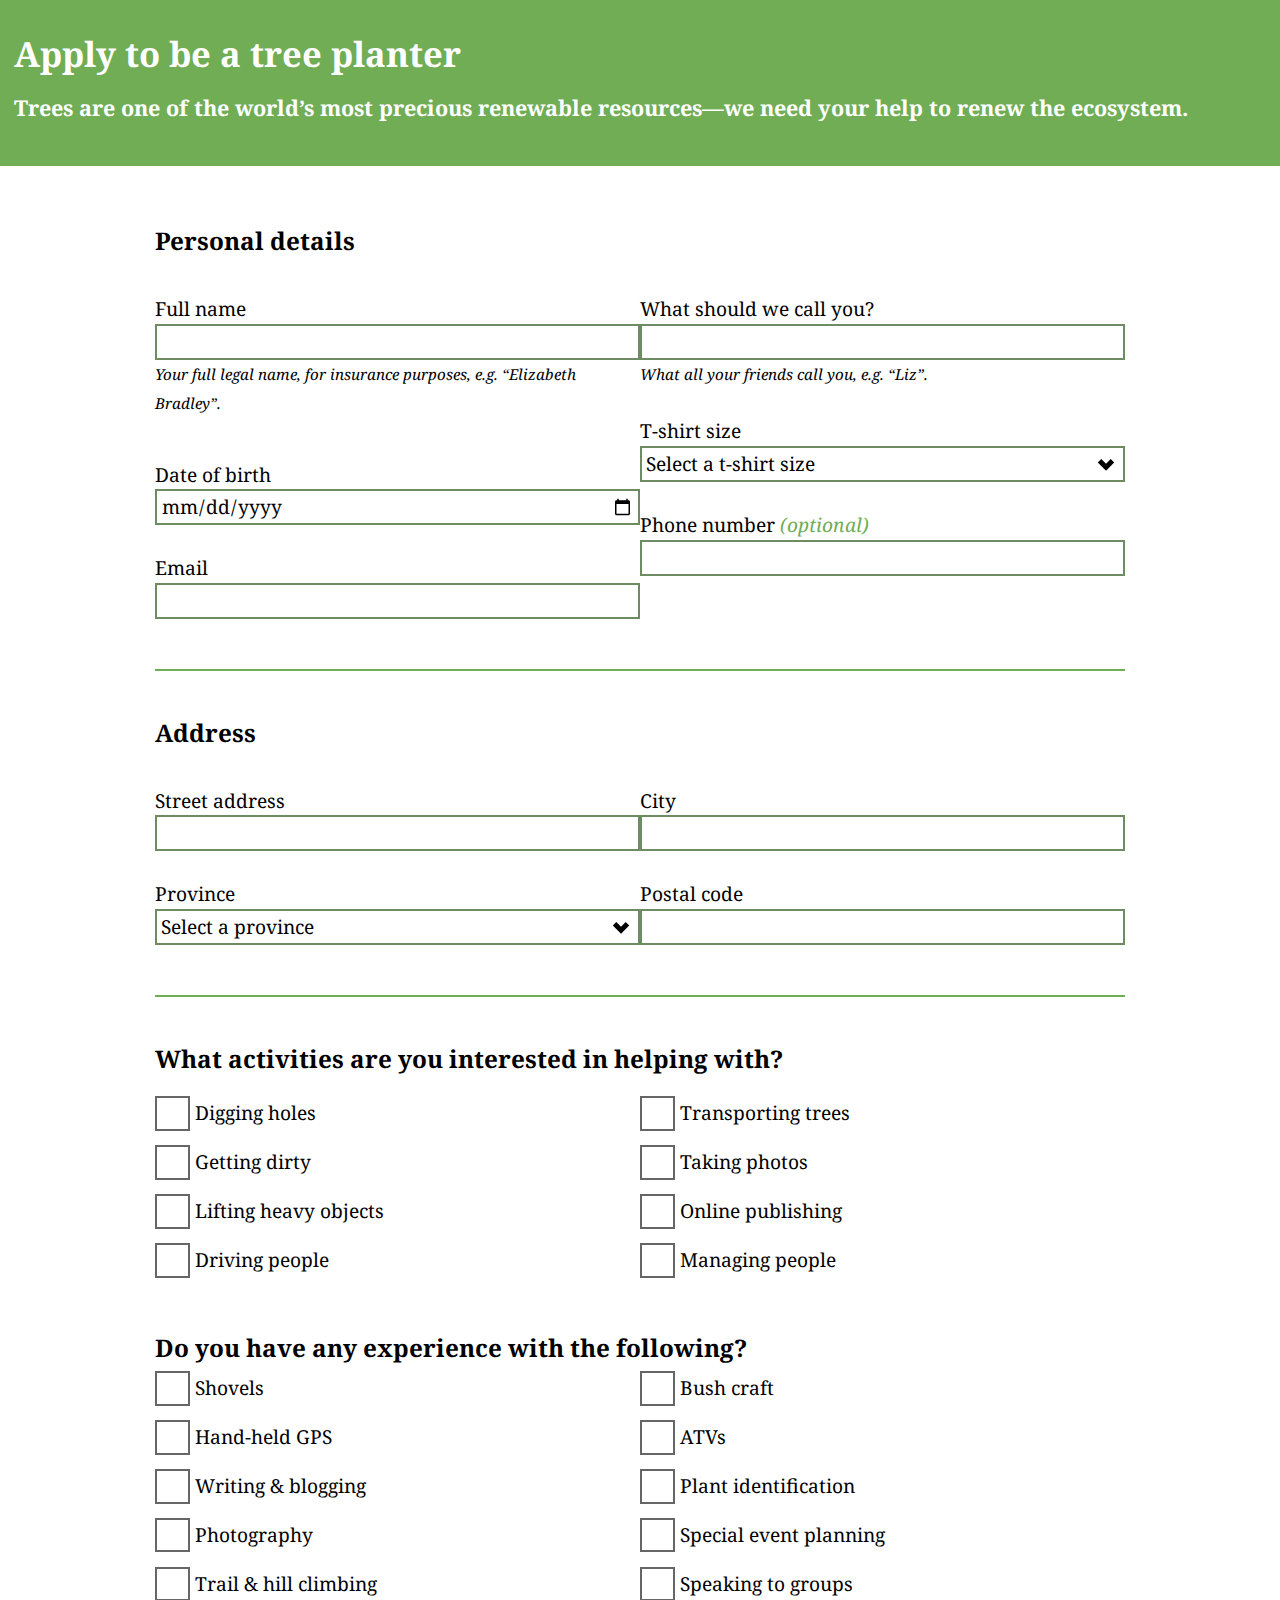
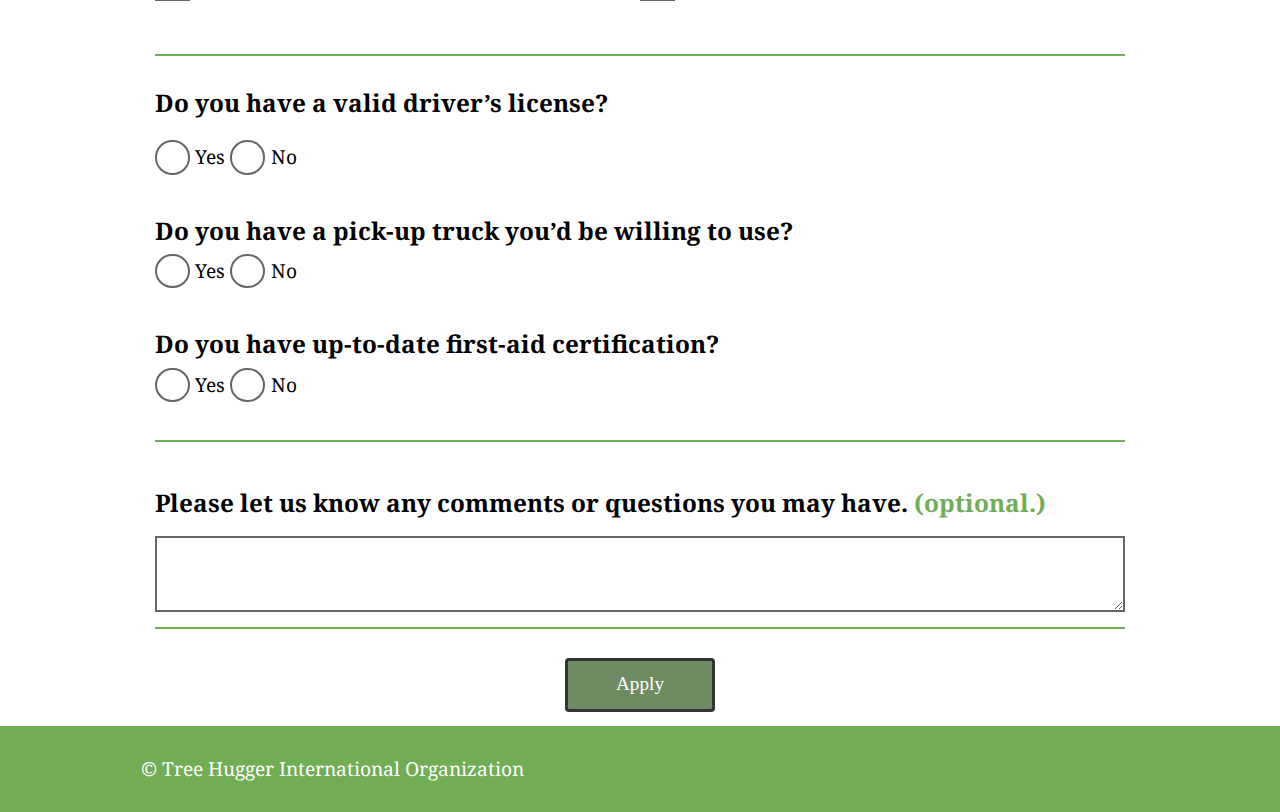
<file: index.html>
<!DOCTYPE html>
<html lang="en-ca">
<head>
  <meta charset="utf-8">
  <title>volunteer-form</title>
  <link href="css/modules.css" rel="stylesheet">
  <link href="css/grid.css" rel="stylesheet">
  <link href="css/type.css" rel="stylesheet">
  <link href="css/main.css" rel="stylesheet">
  <link href="https://fonts.googleapis.com/css?family=Noto+Serif:400,400i,700" rel="stylesheet">
  <meta name="viewport" content="width=device-width,initial-scale=1">

</head>
<body>
  <section>
    <header class="pad-t-1-2 pad-b-1-2 push-2">
      <h1 class="bold exa gutter-1-2 pad-t-1-2 push-1-2">Apply to be a tree planter</h1>
      <p class="bold gutter-1-2 mega push-1-2 pad-b-1-2">Trees are one of the world’s most precious renewable resources—we need your help to renew the ecosystem.</p>
    </header>
  </section>
  <section class="wrapper">
    <form class="gutter-1-2 wrapper" action="https://formspree.io/bradlet@algonquincollege.com" method="POST">
      <input type="hidden" value="Volunteer Sign-up">
      <fieldset>
        <legend class="bold giga pad-b-1-2">Personal details</legend>
        <div class="grid">
          <div class="unit xs-1 s-1 m-1-2 l-1-2 pad-t-1-2">
            <div>
              <label for="full-name">Full name</label>
              <input id="full-name">
              <p class="italic micro">Your full legal name, for insurance purposes, e.g. “Elizabeth Bradley”.</p>
            </div>

            <div class="pad-t-1-2 pad-b-1-2">
              <label for="date">Date of birth</label>
              <input id="date" type="date">
            </div>

            <div class="pad-t-1-2 pad-b-1-2">
              <label for="email">Email</label>
              <input id="email" type="email" required>
            </div>
          </div>
          <div class="unit xs-1 s-1 m-1-2 l-1-2">
            <div class="pad-t-1-2 pad-b-1-2">
              <label for="call">What should we call you?</label>
              <input id="call">
              <p class="push-0 italic micro">What all your friends call you, e.g. “Liz”.</p>
            </div>

            <div class="pad-t-1-2 pad-b-1-2">
              <label for="t-shirts">T-shirt size</label>
              <select id="t-shirts">
                <option>Select a t-shirt size</option>
                <option>Fitted: XS</option>
                <option>Fitted: S</option>
                <option>Fitted: M</option>
                <option>Fitted: L</option>
                <option>Fitted: XL</option>
                <option>Straight-cut: XS</option>
                <option>Straight-cut: S</option>
                <option>Straight-cut: M</option>
                <option>Straight-cut: L</option>
                <option>Straight-cut: XL</option>
              </select>
            </div>

            <div class="pad-t-1-2 pad-b-1-2">
              <label for="phone-number">Phone number<span class="italic"> (optional)</span></label>
              <input id="phone-number" type="tel">
            </div>
          </div>
        </div>
      </fieldset>
      <hr>
      <fieldset>
        <legend class="bold giga pad-t-1-2 pad-b-1-2">Address</legend>
        <div class="grid">
          <div class="unit xs-1 s-1 m-1-2 l-1-2">
            <div class="pad-t-1-2 pad-b-1-2">
              <label for="street-address">Street address</label>
              <input id="street-address">
            </div>

            <div class="pad-t-1-2 pad-b-1-2">
              <label for="select-prov">Province</label>
              <select id="select-prov">
                <option value="">Select a province</option>
                <option>Alberta</option>
                <option>British Columbia</option>
                <option>Manitoba</option>
                <option>New Brunswick</option>
                <option>Newfoundland & Labrador</option>
                <option>Northwest Territories</option>
                <option>Nova Scotia</option>
                <option>Nunavut</option>
                <option>Ontario</option>
                <option>Prince Edward Island</option>
                <option>Québec</option>
                <option>Saskatchewan</option>
                <option>Yukon</option>
              </select>
            </div>
          </div>

          <div class="unit xs-1 s-1 m-1-2 l-1-2">
            <div class="pad-t-1-2 pad-b-1-2">
              <label for="city">City</label>
              <input id="city">
            </div>

            <div class="pad-t-1-2 pad-b-1-2">
              <label for="postal-code">Postal code</label>
              <input id="postal-code">
            </div>
          </div>
        </div>
      </fieldset>
      <hr>
      <fieldset>
        <legend class="bold giga pad-t-1-2 pad-b-1-2">What activities are you interested in helping with?</legend>
        <div class="grid">
          <div class="unit xs-1 s-1 m-1-2 l-1-2">
            <div class="pad-b-1-2">
              <input id="digging" type="checkbox" name="activities">
              <label for="digging">Digging holes</label>
            </div>
            <div class="pad-b-1-2">
              <input id="getting" type="checkbox" name="activities">
              <label for="getting">Getting dirty</label>
            </div>
            <div class="pad-b-1-2">
              <input id="lifting" type="checkbox" name="activities">
              <label for="lifting">Lifting heavy objects</label>
            </div>
            <div class="pad-b-1-2">
              <input id="driving" type="checkbox" name="activities">
              <label for="driving">Driving people</label>
            </div>
          </div>
          <div class="unit xs-1 s-1 m-1-2 l-1-2">
            <div class="pad-b-1-2">
              <input id="transport" type="checkbox" name="activities">
              <label for="transport">Transporting trees</label>
            </div>

            <div class="pad-b-1-2">
              <input id="photo" type="checkbox" name="activities">
              <label for="photo">Taking photos</label>
            </div>
            <div class="pad-b-1-2">
              <input id="publish" type="checkbox" name="activities">
              <label for="publish">Online publishing</label>
            </div>
            <div class="pad-b-1-2">
              <input id="manage" type="checkbox" name="activities">
              <label for="manage">Managing people</label>
            </div>
          </div>
        </div>
      </fieldset>

      <fieldset>
        <legend class="bold giga">Do you have any experience with the following?</legend>
        <div class="grid">
          <div class="unit xs-1 s-1 m-1-2 l-1-2">
            <div class="pad-b-1-2">
              <input id="shovel" type="checkbox">
              <label for="shovel">Shovels</label>
            </div>
            <div class="pad-b-1-2">
              <input id="gps" type="checkbox">
              <label for="gps">Hand-held GPS</label>
            </div>
            <div class="pad-b-1-2">
              <input id="write" type="checkbox">
              <label for="write">Writing & blogging</label>
            </div>
            <div class="pad-b-1-2">
              <input id="photography" type="checkbox">
              <label for="photography">Photography</label>
            </div>
            <div class="pad-b-1-2">
              <input id="hill" type="checkbox">
              <label for="hill">Trail & hill climbing</label>
            </div>
          </div>
          <div class="unit xs-1 s-1 m-1-2 l-1-2">
            <div class="pad-b-1-2">
              <input id="craft" type="checkbox">
              <label for="craft">Bush craft</label>
            </div>
            <div class="pad-b-1-2">
              <input id="atv" type="checkbox">
              <label for="atv">ATVs</label>
            </div>
            <div class="pad-b-1-2">
              <input id="plant" type="checkbox">
              <label for="plant">Plant identification</label>
            </div>
            <div class="pad-b-1-2">
              <input id="planning" type="checkbox">
              <label for="planning">Special event planning</label>
            </div>
            <div class="pad-b-1-2">
              <input id="speak" type="checkbox">
              <label for="speak">Speaking to groups</label>
            </div>
          </div>
        </div>
      </fieldset>
      <hr>
      <fieldset>
        <legend class="bold giga pad-b-1-2">Do you have a valid driver’s license?</legend>
        <div>
          <input type="radio" id="yes-7" name="license">
          <label for="yes-7">Yes</label>
          <input type="radio" id="no-6" name="license">
          <label for="no-6">No</label>
        </div>
      </fieldset>

      <fieldset>
        <legend class="bold giga">Do you have a pick-up truck you’d be willing to use?</legend>
        <div>
          <input type="radio" id="yes-8" name="truck">
          <label for="yes-8">Yes</label>
          <input type="radio" id="no-3" name="truck">
          <label for="no-3">No</label>
        </div>
      </fieldset>

      <fieldset>
        <legend class="bold giga">Do you have up-to-date first-aid certification?</legend>
        <div>
          <input type="radio" id="yes-2" name="first-aid">
          <label for="yes-2">Yes</label>
          <input type="radio" id="no-1" name="first-aid">
          <label for="no-1">No</label>
        </div>
      </fieldset>
      <hr>

      <div class="pad-b-1-2 pad-t-1-2">
        <label class="pad-b-1-2 giga bold" for="message">Please let us know any comments or questions you may have.<span> (optional.)</span></label>
        <textarea id="message"></textarea>
      </div>
      <hr>

      <div class="pad-b-1-2 text-center">
        <button class="btn" type="submit">Apply</button>
      </div>
    </form>
  </section>
  <section>
    <footer class="pad-t-1-2 pad-b-1-2">
      <p class="wrapper push-0 pad-t-1-2 pad-b-1-2">© Tree Hugger International Organization</p>
    </footer>
  </section>
</body>
</html>
</file>
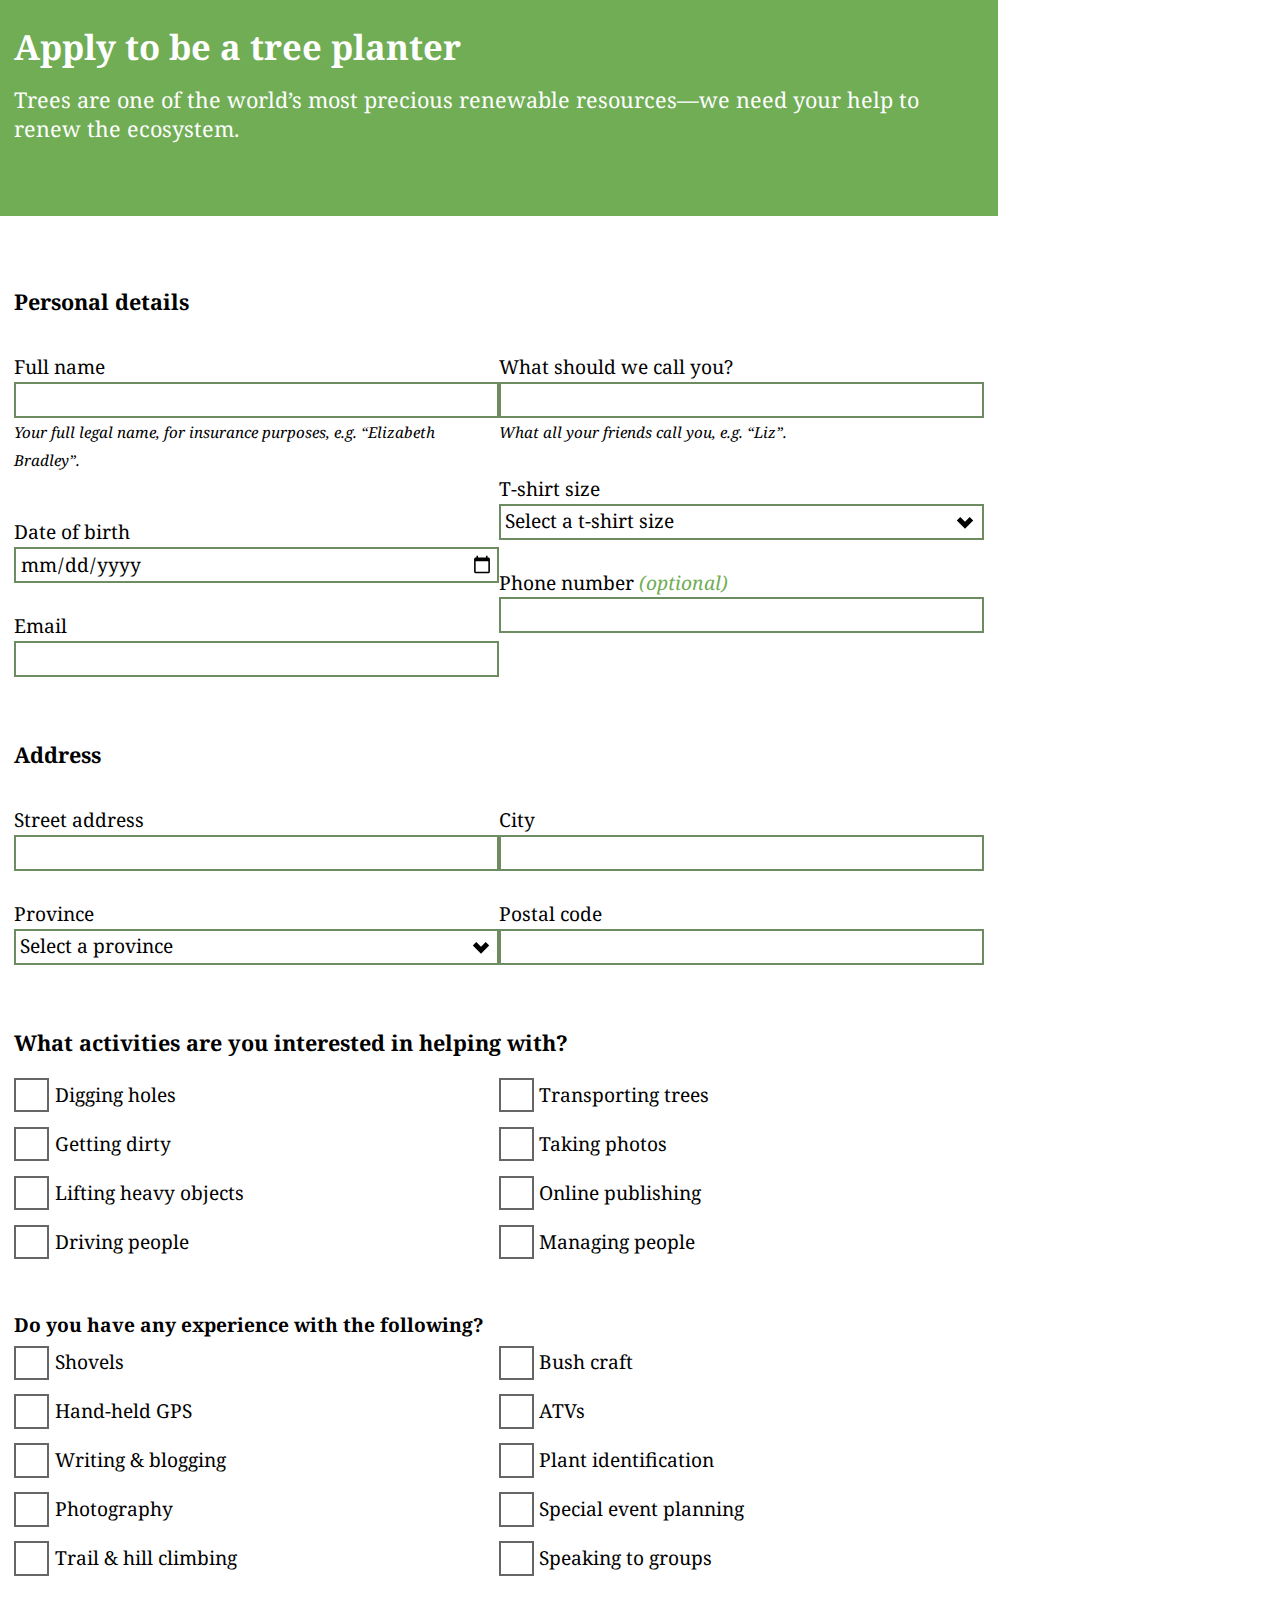
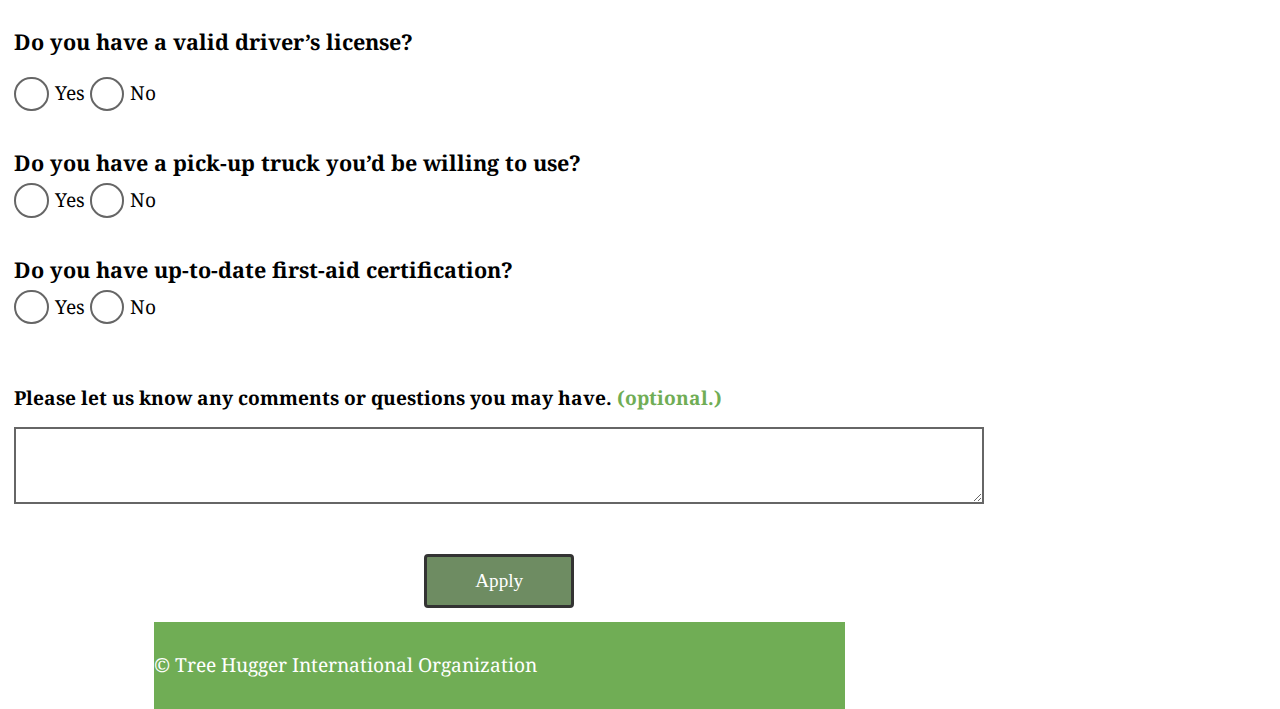
<file: attempt-2.html>
<!DOCTYPE html>
<html lang="en-ca">
<head>
  <meta charset="utf-8">
  <title>volunteer-form</title>
  <link href="css/type.css" rel="stylesheet">
  <link href="css/grid.css" rel="stylesheet">
  <link href="css/modules.css" rel="stylesheet">
  <link href="css/main.css" rel="stylesheet">
  <link href="https://fonts.googleapis.com/css?family=Noto+Serif" rel="stylesheet">

</head>
<body>
  <section class="unit wrapper">
    <header class="pad-t-1-4 pad-b-2 push-2">
      <h1 class="exa gutter-1-2 pad-t-1-2 push-1-2">Apply to be a tree planter</h1>
      <p class="gutter-1-2 mega push-0 pad-b-1-2">Trees are one of the world’s most precious renewable resources—we need your help to renew the ecosystem.</p>
    </header>
    <form class="gutter-1-2 wrapper" action="https://formspree.io/bradlet@algonquincollege.com" method="POST">
      <input type="hidden" value="Volunteer Sign-up">
      <fieldset>
        <legend class="bold mega pad-b-1-2 pad-t-1-2">Personal details</legend>
        <div class="grid">
          <div class="unit xs-1 s-1 m-1-2 l-1-2 pad-t-1-2">
            <div>
              <label for="full-name">Full name</label>
              <input id="full-name">
              <p class="italic micro">Your full legal name, for insurance purposes, e.g. “Elizabeth Bradley”.</p>
            </div>

            <div class="pad-t-1-2 pad-b-1-2">
              <label for="date">Date of birth</label>
              <input id="date" type="date">
            </div>

            <div class="pad-t-1-2 pad-b-1-2">
              <label for="email">Email</label>
              <input id="email" type="email" required>
            </div>
          </div>
          <div class="unit xs-1 s-1 m-1-2 l-1-2">
            <div class="pad-t-1-2 pad-b-1-2">
              <label for="call">What should we call you?</label>
              <input id="call">
              <p class="push-0 italic micro">What all your friends call you, e.g. “Liz”.</p>
            </div>

            <div class="pad-t-1-2 pad-b-1-2">
              <label for="t-shirts">T-shirt size</label>
              <select id="t-shirts">
                <option>Select a t-shirt size</option>
                <option>Fitted: XS</option>
                <option>Fitted: S</option>
                <option>Fitted: M</option>
                <option>Fitted: L</option>
                <option>Fitted: XL</option>
                <option>Straight-cut: XS</option>
                <option>Straight-cut: S</option>
                <option>Straight-cut: M</option>
                <option>Straight-cut: L</option>
                <option>Straight-cut: XL</option>
              </select>
            </div>

            <div class="pad-t-1-2 pad-b-1-2">
              <label for="phone-number">Phone number<span class="italic"> (optional)</span></label>
              <input id="phone-number" type="tel">
            </div>
          </div>
        </div>
      </fieldset>
      <fieldset>
        <legend class="bold mega pad-t-1-2 pad-b-1-2">Address</legend>
        <div class="grid">
          <div class="unit xs-1 s-1 m-1-2 l-1-2">
            <div class="pad-t-1-2 pad-b-1-2">
              <label for="street-address">Street address</label>
              <input id="street-address">
            </div>

            <div class="pad-t-1-2 pad-b-1-2">
              <label for="select-prov">Province</label>
              <select id="select-prov">
                <option>Select a province</option>
                <option>Alberta</option>
                <option>British Columbia</option>
                <option>Manitoba</option>
                <option>New Brunswick</option>
                <option>Newfoundland & Labrador</option>
                <option>Northwest Territories</option>
                <option>Nova Scotia</option>
                <option>Nunavut</option>
                <option>Ontario</option>
                <option>Prince Edward Island</option>
                <option>Québec</option>
                <option>Saskatchewan</option>
                <option>Yukon</option>
              </select>
            </div>
          </div>

          <div class="unit xs-1 s-1 m-1-2 l-1-2">
            <div class="pad-t-1-2 pad-b-1-2">
              <label for="city">City</label>
              <input id="city">
            </div>

            <div class="pad-t-1-2 pad-b-1-2">
              <label for="postal-code">Postal code</label>
              <input id="postal-code">
            </div>
          </div>
        </div>
      </fieldset>
      <fieldset>
        <legend class="bold mega pad-t-1-2 pad-b-1-2">What activities are you interested in helping with?</legend>
        <div class="grid">
          <div class="unit xs-1 s-1 m-1-2 l-1-2">
            <div class="pad-b-1-2">
              <input id="digging" type="checkbox" name="activities">
              <label for="digging">Digging holes</label>
            </div>
            <div class="pad-b-1-2">
              <input id="getting" type="checkbox" name="activities">
              <label for="getting">Getting dirty</label>
            </div>
            <div class="pad-b-1-2">
              <input id="lifting" type="checkbox" name="activities">
              <label for="lifting">Lifting heavy objects</label>
            </div>
            <div class="pad-b-1-2">
              <input id="driving" type="checkbox" name="activities">
              <label for="driving">Driving people</label>
            </div>
          </div>
          <div class="unit xs-1 s-1 m-1-2 l-1-2">
            <div class="pad-b-1-2">
              <input id="transport" type="checkbox" name="activities">
              <label for="transport">Transporting trees</label>
            </div>

            <div class="pad-b-1-2">
              <input id="photo" type="checkbox" name="activities">
              <label for="photo">Taking photos</label>
            </div>
            <div class="pad-b-1-2">
              <input id="publish" type="checkbox" name="activities">
              <label for="publish">Online publishing</label>
            </div>
            <div class="pad-b-1-2">
              <input id="manage" type="checkbox" name="activities">
              <label for="manage">Managing people</label>
            </div>
          </div>
        </div>
      </fieldset>

      <fieldset>
        <legend>Do you have any experience with the following?</legend>
        <div class="grid">
          <div class="unit xs-1 s-1 m-1-2 l-1-2">
            <div class="pad-b-1-2">
              <input id="shovel" type="checkbox">
              <label for="shovel">Shovels</label>
            </div>
            <div class="pad-b-1-2">
              <input id="gps" type="checkbox">
              <label for="gps">Hand-held GPS</label>
            </div>
            <div class="pad-b-1-2">
              <input id="write" type="checkbox">
              <label for="write">Writing & blogging</label>
            </div>
            <div class="pad-b-1-2">
              <input id="photography" type="checkbox">
              <label for="photography">Photography</label>
            </div>
            <div class="pad-b-1-2">
              <input id="hill" type="checkbox">
              <label for="hill">Trail & hill climbing</label>
            </div>
          </div>
          <div class="unit xs-1 s-1 m-1-2 l-1-2">
            <div class="pad-b-1-2">
              <input id="craft" type="checkbox">
              <label for="craft">Bush craft</label>
            </div>
            <div class="pad-b-1-2">
              <input id="atv" type="checkbox">
              <label for="atv">ATVs</label>
            </div>
            <div class="pad-b-1-2">
              <input id="plant" type="checkbox">
              <label for="plant">Plant identification</label>
            </div>
            <div class="pad-b-1-2">
              <input id="planning" type="checkbox">
              <label for="planning">Special event planning</label>
            </div>
            <div class="pad-b-1-2">
              <input id="speak" type="checkbox">
              <label for="speak">Speaking to groups</label>
            </div>
          </div>
        </div>
      </fieldset>
      <fieldset>
        <legend class="bold mega pad-b-1-2">Do you have a valid driver’s license?</legend>
        <div>
          <input type="radio" id="yes" name="license">
          <label for="yes">Yes</label>
          <input type="radio" id="no" name="license">
          <label for="no">No</label>
        </div>
      </fieldset>

      <fieldset>
        <legend class="bold mega">Do you have a pick-up truck you’d be willing to use?</legend>
        <div>
          <input type="radio" id="yes" name="truck">
          <label for="yes">Yes</label>
          <input type="radio" id="no" name="truck">
          <label for="no">No</label>
        </div>
      </fieldset>

      <fieldset>
        <legend class="bold mega">Do you have up-to-date first-aid certification?</legend>
        <div>
          <input type="radio" id="yes" name="first-aid">
          <label for="yes">Yes</label>
          <input type="radio" id="no" name="first-aid">
          <label for="no">No</label>
        </div>
      </fieldset>

      <fieldset>
        <div class="pad-b-1-2 pad-t-1-2">
          <label class="pad-b-1-2 bold" for="message">Please let us know any comments or questions you may have.<span> (optional.)</span></label>
          <textarea id="message"></textarea>
        </div>
      </fieldset>

      <div class="pad-b-1-2 text-center">
        <button class="btn" type="submit">Apply</button>
      </div>
      <footer class="pad-t-1-2 pad-b-1-2 max-length">
        <p class="push-0 pad-t-1-2 pad-b-1-2">© Tree Hugger International Organization</p>
      </footer>
    </form>
  </section>
</body>
</html>
</file>
<file: css/modules.css>
/*
 * Modulifier || Code released under the UNLICENSE
 * Code under other copyrights & licenses listed below.
 * https://modulifier.web-dev.tools/#responsive;images;list-group;embed;media-object;icons;hidden;positioning;nice-lists;forms;buttons;accessibility;print
 */

@-moz-viewport { width: device-width; scale: 1; }
@-ms-viewport { width: device-width; scale: 1; }
@-o-viewport { width: device-width; scale: 1; }
@-webkit-viewport { width: device-width; scale: 1; }
@viewport { width: device-width; scale: 1; }

html {
  box-sizing: border-box;
  -moz-text-size-adjust: 100%;
  -ms-text-size-adjust: 100%;
  -webkit-text-size-adjust: 100%;
  text-size-adjust: 100%;
}

*, *::before, *::after {
  box-sizing: inherit;
}

body {
  margin: 0;
}

article,
aside,
details,
figcaption,
figure,
footer,
header,
main,
menu,
nav,
section,
summary {
  display: block;
}

audio,
canvas,
progress,
video {
  display: inline-block;
  vertical-align: baseline;
}

template {
  display: none;
}

details {
  cursor: pointer;
}

audio:not([controls]) {
  display: none;
  height: 0;
}

a,
area,
button,
input,
label,
select,
textarea,
[tabindex] {
  -ms-touch-action: manipulation;
  touch-action: manipulation;
}

img {
  border: 0;
}

.img-flex,
.img-flex img {
  display: block;
  width: 100%;
}

svg {
  fill: currentColor;
}

svg:not(:root) {
  overflow: hidden;
}

svg.img-flex {
  width: 100%;
  height: 100%;
}

.image-replacement, .ir {
  overflow: hidden;
  direction: ltr;
  text-align: left;
  text-indent: 100%;
  white-space: nowrap;
}

.list-group, .list-group-inline, .list-group--inline {
  padding-left: 0;
  list-style-type: none;
}

.list-group > dd {
  margin-left: 0;
}

.list-group-inline::before,
.list-group-inline::after,
.list-group--inline::before,
.list-group--inline::after {
  content: "";
  display: table;
}

.list-group-inline::after,
.list-group--inline::after {
  clear: both;
}

.list-group-inline > li,
.list-group--inline > li {
  display: inline-block;
}

.list-group-inline > dt,
.list-group--inline > dt {
  clear: left;
  float: left;
  width: 11em;
}

.list-group-inline > dd,
.list-group--inline > dd {
  float: left;
  min-width: 12em;
}

.embed {
  margin-left: 0;
  margin-right: 0;
  overflow: hidden;
  position: relative;
  width: 100%;
}

.embed-1by1, .embed--1by1 {
  padding-top: 100%; /* Square */
}

.embed-4by3, .embed--4by3 {
  padding-top: 75%; /* Traditional TV/computer screens */
}

.embed-iso216, .embed--iso216 {
  padding-top: 70.92%; /* A-standard paper sizes */
}

.embed-3by2, .embed--3by2 {
  padding-top: 66.6%; /* Classic 35 mm film & most digital photos, landscape */
}

.embed-2by3, .embed--2by3 {
  padding-top: 150%; /* Classic 35 mm film & most digital photos, portrait */
}

.embed-golden, .embed--golden {
  padding-top: 61.8%; /* The Golden Ratio */
}

.embed-16by9, .embed--16by9 {
  padding-top: 56.25%; /* HD TV */
}

.embed-185by100, .embed--185by100 {
  padding-top: 54.05%; /* Common widescreen cinema */
}

.embed-24by10, .embed--24by10 {
  padding-top: 41.667%; /* Widescreen cinema: 2.4:1 */
}

.embed-3by1, .embed--3by1 {
  padding-top: 33.3333%; /* Panorama photos */
}

.embed-4by1, .embed--4by1 {
  padding-top: 25%; /* Polyvision */
}

.embed-5by1, .embed--5by1 {
  padding-top: 20%; /* Really wide... */
}

.embed-item, .embed__item {
  min-height: 100%;
  left: 0;
  position: absolute;
  top: 0;
  width: 100%;
}

.media {
  overflow: hidden;
}

.media-img, .media__img {
  float: left;
}

.media-img-reversed, .media__img--reversed {
  float: right;
}

.media-img-stacked, .media__img--stacked {
  float: none;
}

.media-body, .media__body {
  overflow: hidden;
  min-width: 12em; /* Slightly less than 200px, responsiveness built in */
}

.icon {
  display: inline-block;
  position: relative;
  background: transparent none no-repeat center center;
  background-size: contain;
  vertical-align: middle;
}

.i-16, .i--16 {
  height: 16px;
  width: 16px;
}

.i-18, .i--18 {
  height: 18px;
  width: 18px;
}

.i-20, .i--20 {
  height: 20px;
  width: 20px;
}

.i-24, .i--24 {
  height: 24px;
  width: 24px;
}

.i-32, .i--32 {
  height: 32px;
  width: 32px;
}

.i-48, .i--48 {
  height: 48px;
  width: 48px;
}

.i-64, .i--64 {
  height: 64px;
  width: 64px;
}

.i-96, .i--96 {
  height: 96px;
  width: 96px;
}

.i-128, .i--128 {
  height: 128px;
  width: 128px;
}

.i-192, .i--192 {
  height: 192px;
  width: 192px;
}

.i-256, .i--256 {
  height: 256px;
  width: 256px;
}

.icon img,
.icon svg {
  left: 0;
  height: 100%;
  position: absolute;
  top: 0;
  width: 100%;
  fill: currentColor;
}

.icon-label {
  vertical-align: middle;
}

.icon-link,
.icon-link:focus,
.icon-link:hover {
  text-decoration: none;
}

[hidden], .hidden {
  /* stylelint-disable declaration-no-important */
  display: none !important;
  visibility: hidden !important;
  /* stylelint-enable */
}

.visually-hidden {
  height: 1px;
  margin: -1px;
  overflow: hidden;
  padding: 0;
  position: absolute;
  width: 1px;
  border: 0;
  clip: rect(0 0 0 0);
  clip-path: inset(50%);
}

.visually-hidden.focusable:active, .visually-hidden.focusable:focus {
  height: auto;
  margin: 0;
  overflow: visible;
  position: static;
  width: auto;
  clip: auto;
  clip-path: none;
}

.invisible {
  visibility: hidden;
}

.chop,
.crop {
  overflow: hidden;
}

.truncate {
  max-width: 100%;
  overflow: hidden;
  width: 100%;
  text-overflow: ellipsis;
  white-space: nowrap;
}

.scrollable {
  max-width: 100%;
  overflow-x: auto;
  overflow-y: hidden;
  -webkit-overflow-scrolling: touch;
}

.clearfix::after {
  content: " ";
  display: block;
  clear: both;
}

.left {
  float: left;
}

.right {
  float: right;
}

.center-text,
.center-flow {
  text-align: center;
}

.center-block {
  margin-left: auto;
  margin-right: auto;
}

.no-auto-margins,
.not-centered {
  /* stylelint-disable declaration-no-important */
  margin-left: 0 !important;
  margin-right: 0 !important;
  /* stylelint-enable */
}

.center-content,
.center-content-vertical,
.center-contents,
.center-contents-vertical {
  display: -webkit-flex;
  display: -ms-flexbox;
  display: flex;
  -webkit-justify-content: center;
  -ms-flex-pack: center;
  justify-content: center;
  -webkit-align-items: center;
  -ms-flex-align: center;
  align-items: center;
  -webkit-align-content: center;
  -ms-flex-line-pack: center;
  align-content: center;
  -webkit-flex-direction: column wrap;
  -ms-flex-direction: column wrap;
  flex-flow: column wrap;
}

.center-content-start,
.center-content-vertical-start,
.center-contents-start,
.center-contents-vertical-start {
  display: -webkit-flex;
  display: -ms-flexbox;
  display: flex;
  -webkit-justify-content: center;
  -ms-flex-pack: center;
  justify-content: center;
  -webkit-flex-direction: column wrap;
  -ms-flex-direction: column wrap;
  flex-flow: column wrap;
}

.center-content-horizontal,
.center-contents-horizontal {
  display: -webkit-flex;
  display: -ms-flexbox;
  display: flex;
  -webkit-justify-content: center;
  -ms-flex-pack: center;
  justify-content: center;
  -webkit-align-items: center;
  -ms-flex-align: center;
  align-items: center;
  -webkit-align-content: center;
  -ms-flex-line-pack: center;
  align-content: center;
  -webkit-flex-direction: row wrap;
  -ms-flex-direction: row wrap;
  flex-flow: row wrap;
}

.inline {
  display: inline;
}

.block {
  display: block;
}

.inline-block, .ib {
  display: inline-block;
}

.valign-top {
  vertical-align: top;
}

.valign-bottom {
  vertical-align: bottom;
}

.valign-middle {
  vertical-align: middle;
}

.fixed {
  position: fixed;
}

.relative {
  position: relative;
}

[class*="pin-"],
.absolute {
  position: absolute;
}

.static {
  position: static;
}

.zindex-1 {
  z-index: 1;
}

.zindex-2 {
  z-index: 2;
}

.zindex-3 {
  z-index: 3;
}

.zindex-1000 {
  z-index: 1000;
}

.pin-top-left,
.pin-left-top,
.pin-tl,
.pin-lt {
  top: 0;
  left: 0;
}

.pin-top-right,
.pin-right-top,
.pin-tr,
.pin-rt {
  top: 0;
  right: 0;
}

.pin-bottom-left,
.pin-left-bottom,
.pin-bl,
.pin-lb {
  bottom: 0;
  left: 0;
}

.pin-bottom-right,
.pin-right-bottom,
.pin-br,
.pin-rb {
  bottom: 0;
  right: 0;
}

.pin-top-center,
.pin-center-top,
.pin-tc,
.pin-ct {
  left: 50%;
  top: 0;
  transform: translateX(-50%);
}

.pin-bottom-center,
.pin-center-bottom,
.pin-bc,
.pin-cb {
  bottom: 0;
  left: 50%;
  transform: translateX(-50%);
}

.pin-center-left,
.pin-left-center,
.pin-cl,
.pin-lc {
  left: 0;
  top: 50%;
  transform: translateY(-50%);
}

.pin-center-right,
.pin-right-center,
.pin-cr,
.pin-rc {
  right: 0;
  top: 50%;
  transform: translateY(-50%);
}

.pin-center, .pin-c {
  left: 50%;
  top: 50%;
  transform: translate(-50%, -50%);
}

.width-quarter, .w-1-4 {
  width: 25%;
}

.width-half, .w-1-2 {
  width: 50%;
}

.width-full, .w-1 {
  width: 100%;
}

.height-quarter, .h-1-4 {
  height: 25%;
}

.height-half, .h-1-2 {
  height: 50%;
}

.height-full, .h-1 {
  height: 100%;
}

.height-win-quarter, .h-w-1-4 {
  height: 25vh;
  max-height: 46em;
}

.height-win-half, .h-w-1-2 {
  height: 50vh;
  max-height: 46em;
}

.height-win-full, .h-w-1 {
  height: 100vh;
  max-height: 46em;
}

ul {
  list-style-type: none;
}

ul > li::before {
  content: "·";
  float: left;
  margin-left: -1.6em;
  width: 1.3em;
  text-align: right;
}

ol {
  counter-reset: ol-simple-numbers;
  list-style-type: none;
}

ol > li::before {
  float: left;
  margin-left: -1.6em;
  width: 1.3em;
  counter-increment: ol-simple-numbers;
  content: counter(ol-simple-numbers);
  text-align: right;
}

.list-group > li::before,
.list-group-inline > li::before,
.list-group--inline > li::before {
  content: none;
}

/* stylelint-disable no-descending-specificity */

/*
 * (c) Nicolas Gallagher and Jonathan Neal of Normalize.css || MIT License
 *     https://necolas.github.io/normalize.css/
 */

button,
input,
optgroup,
select,
textarea {
  color: inherit;
  font: inherit;
  margin: 0;
}

button,
input {
  overflow: visible;
}

button,
select {
  text-transform: none;
}

button,
html [type="button"],
[type="reset"],
[type="submit"] {
  -webkit-appearance: button;
  cursor: pointer;
}

button[disabled],
html input[disabled] {
  cursor: default;
}

button::-moz-focus-inner,
input::-moz-focus-inner {
  border: 0;
  padding: 0;
}

[type="checkbox"],
[type="radio"] {
  opacity: 0;
  position: absolute;
  height: 1px;
  width: 1px;
}

[type="number"]::-webkit-inner-spin-button,
[type="number"]::-webkit-outer-spin-button {
  height: auto;
}

[type="search"]::-webkit-search-cancel-button,
[type="search"]::-webkit-search-decoration {
  -webkit-appearance: none;
}

fieldset {
  padding-left: 0;
  padding-right: 0;

  border: 0;
  border-top: 2px solid #666;
}

legend {
  color: inherit;
  display: table;
  max-width: 100%;
  padding: 0 .3em 0 0;
  white-space: normal;

  border: 0;

  font-weight: bold;
}

optgroup {
  font-weight: bold;
}

::-webkit-input-placeholder {
  color: inherit;
  opacity: .54;
}

::-webkit-file-upload-button {
  -webkit-appearance: button;
  font: inherit;
}

/* End Normalize.css code */

label,
.label-block {
  display: block;
  cursor: pointer;
}

[type="checkbox"] + label,
[type="radio"] + label,
.label-inline {
  display: inline-block;
}

input:not([type]),
[type="text"],
[type="number"],
[type="search"],
[type="url"],
[type="email"],
[type="password"],
[type="tel"],
[type="datetime-local"],
[type="month"],
[type="week"],
[type="date"],
[type="time"],
[type="range"],
select,
textarea {
  -moz-appearance: none;
  -webkit-appearance: none;
  appearance: none;
}

input,
textarea {
  display: block;
  width: 100%;

  background-color: #fff;
  border: 2px solid #666;
  border-radius: 0;
}

label {
  vertical-align: middle;
}

textarea {
  max-width: 100%;
  min-height: 4em;
  overflow: auto;
}

[type="color"] {
  display: inline-block;
  width: 2em;
}

select {
  display: block;
  width: 100%;

  background-image: url("data:image/svg+xml,%3Csvg xmlns='http://www.w3.org/2000/svg' width='256' height='256' viewBox='0 0 256 256'%3E%3Cpath fill='none' stroke='%23000' stroke-miterlimit='10' stroke-width='70' d='M36.3 82.1l91.9 91.8 91.5-91.8'/%3E%3C/svg%3E");
  background-repeat: no-repeat;
  background-position: calc(100% - .4em) center;
  background-size: 18px auto;
  background-color: #fff;
  border: 2px solid #666;
  border-radius: 0;
}

[type="checkbox"] + label::before {
  content: " ";
  display: inline-block;
  height: 1.8em;
  margin-right: .3em;
  position: relative;
  vertical-align: middle;
  top: -.1em;
  width: 1.8em;

  background-color: #fff;
  background-size: cover;
  border: 2px solid #666;

  line-height: inherit;
}

[type="checkbox"]:checked + label::before {
  background-image: url("data:image/svg+xml,%3Csvg xmlns='http://www.w3.org/2000/svg' width='256' height='256' viewBox='0 0 256 256'%3E%3Cpath fill='none' stroke='%23000' stroke-miterlimit='10' stroke-width='50' d='M49.9 130.1l50.8 50.7L206.1 75.2'/%3E%3C/svg%3E");
}

[type="checkbox"]:focus + label::before {
  outline: 3px solid #000;
  z-index: 1000;
}

[type="radio"] + label::before {
  content: " ";
  display: inline-block;
  height: 1.8em;
  margin-right: .3em;
  position: relative;
  vertical-align: middle;
  top: -.1em;
  width: 1.8em;

  background-color: #fff;
  background-size: cover;
  border: 2px solid #666;
  border-radius: 50%;

  line-height: inherit;
}

[type="radio"]:checked + label::before {
  background-image: url("data:image/svg+xml,%3Csvg xmlns='http://www.w3.org/2000/svg' width='256' height='256' viewBox='0 0 256 256'%3E%3Ccircle cx='128' cy='128' r='70.4'/%3E%3C/svg%3E");
}

[type="radio"]:focus + label::before,
[type="radio"] + label:focus::before {
  box-shadow: 0 0 0 3px #000;
  z-index: 1000;
}

[type="range"] {
  border: 0;
  background-color: #fff;
}

[type="range"]::-webkit-slider-runnable-track {
  height: 6px;

  -webkit-appearance: none;
  appearance: none;
  background-color: #ccc;
  border: 0;
  border-radius: 3px;
}

[type="range"]:active::-webkit-slider-runnable-track {
  background-color: #ccc;
}

[type="range"]::-moz-range-track {
  height: 6px;

  -moz-appearance: none;
  appearance: none;
  background-color: #ccc;
  border: 0;
  border-radius: 3px;
}

[type="range"]:active::-moz-range-track {
  background-color: #ccc;
}

[type="range"]::-ms-track {
  height: 6px;

  -ms-appearance: none;
  appearance: none;
  background-color: #ccc;
  border: 0;
  border-radius: 3px;
}

[type="range"]:active::-ms-track {
  background-color: #ccc;
}

[type="range"]::-webkit-slider-thumb {
  margin-top: -4px;
  height: 16px;
  width: 16px;

  -webkit-appearance: none;
  appearance: none;
  background-color: #000;
  border: none;
  border-radius: 50%;
}

[type="range"]:hover::-webkit-slider-thumb {
  background-color: #000;
}

[type="range"]:active::-webkit-slider-thumb {
  background-color: #000;
}

[type="range"]::-moz-range-thumb {
  margin-top: -4px;
  height: 16px;
  width: 16px;

  -webkit-appearance: none;
  appearance: none;
  background-color: #000;
  border: none;
  border-radius: 50%;
}

[type="range"]:hover::-moz-range-thumb {
  background-color: #000;
}

[type="range"]:active::-moz-range-thumb {
  background-color: #000;
}

[type="range"]::-ms-thumb {
  margin-top: -4px;
  height: 16px;
  width: 16px;

  -webkit-appearance: none;
  appearance: none;
  background-color: #000;
  border: none;
  border-radius: 50%;
}

[type="range"]:hover::-ms-thumb {
  background-color: #000;
}

[type="range"]:active::-ms-thumb {
  background-color: #000;
}

[type="checkbox"].hide-custom-input + label::before,
[type="checkbox"] + .hide-custom-input::before,
[type="radio"].hide-custom-input + label::before,
[type="radio"] + .hide-custom-input::before {
  content: none;
  display: none;
}

/* stylelint-enable */

.link-box {
  display: block;
  text-decoration: none;
}

/* stylelint-disable no-descending-specificity */

button,
.btn {
  cursor: pointer;
  display: inline-block;
  margin: 0;
  overflow: visible;
  padding: .375em .75em .42em;
  -webkit-appearance: none;
  -moz-appearance: none;
  appearance: none;
  background-color: #333;
  border-radius: 4px;
  border: 3px solid #333;
  color: #fff;
  font: inherit;
  text-decoration: none;
  text-transform: none;
}

button::-moz-focus-inner {
  border: 0;
  padding: 0;
}

/* stylelint-enable */

button:focus,
button:hover,
.btn:focus,
.btn:hover {
  background-color: #000;
  border-color: #000;
  color: #fff;
}

button[disabled] {
  cursor: default;
}

.btn-light, .btn--light {
  background-color: #e2e2e2;
  border-color: #e2e2e2;
  color: #000;
}

.btn-light:focus,
.btn-light:hover,
.btn--light:focus,
.btn--light:hover {
  background-color: #666;
  border-color: #666;
  color: #fff;
}

.btn-ghost,
.btn--ghost {
  background-color: transparent;
  border-color: #333;
  color: #000;
}

.btn-ghost:focus,
.btn-ghost:hover,
.btn--ghost:focus,
.btn--ghost:hover {
  background-color: #e2e2e2;
  border-color: #000;
  color: #000;
}

.btn-link {
  display: inline;
  padding: 0;
  background-color: transparent;
  border-radius: 0;
  border: 0;
  color: inherit;
}

.btn-link:focus,
.btn-link:hover {
  background-color: transparent;
  color: inherit;
}

a:hover, a:active {
  outline: none;
}

a:focus,
[tabindex="0"]:focus,
details:focus,
summary:focus,
input:focus,
textarea:focus,
button:focus,
select:focus {
  outline: 3px solid #000;
  outline-offset: 0;
}

a:focus, [tabindex="0"]:focus {
  outline-offset: 3px;
}

.skip-links {
  margin: 0;
  padding: 0;
  list-style-type: none;
}

.skip-links > li::before {
  content: none; /* Remove the bullets if nice lists is selected */
}

.skip-links a,
.skip-links button {
  padding: .5em .75em;
  position: absolute;
  top: -10em;
  z-index: 10000; /* To make sure they're always on top */
  background-color: #000;
  border: 0;
  color: #fff;
  font-size: 1.125rem;
  font-weight: bold;
  text-decoration: none;
}

.skip-links a:focus,
.skip-links button:focus {
  outline-offset: 3px;
  top: 0;
}

[aria-busy="true"] {
  cursor: progress;
}

[aria-controls] {
  cursor: pointer;
}

[aria-disabled] {
  cursor: default;
}

.print-only {
  display: none;
  visibility: hidden;
}

.page-break-before {
  page-break-before: always;
}

.page-break-after {
  page-break-after: always;
}

.no-page-break-inside {
  page-break-inside: avoid;
}

@media print {

  /* stylelint-disable declaration-no-important */

  .no-print {
    display: none !important;
    visibility: hidden !important;
  }

  .print-only,
  .force-print {
    display: block !important;
    visibility: visible !important;
  }

  /* stylelint-enable */

  .visually-hidden.force-print {
    height: auto;
    margin: 0;
    overflow: visible;
    padding: 0;
    position: static;
    width: auto;
    border: 0;
    clip: initial;
    clip-path: none;
  }

  /*
   * (c) Fabien Sa || MIT License
   *     http://bafs.github.io/Gutenberg/
   */

  table,
  blockquote,
  pre,
  code,
  figure,
  li,
  hr,
  ul,
  ol,
  a,
  tr {
    page-break-inside: avoid;
  }

  h1, h2, h3, h4, h5, h6, p, a {
    orphans: 3;
    widows: 3;
  }

  h1,
  h2,
  h3,
  h4,
  h5,
  h6 {
    page-break-after: avoid;
    page-break-inside: avoid;
  }

  h1 + p,
  h2 + p,
  h3 + p,
  h4 + p,
  h5 + p,
  h6 + p {
    page-break-before: avoid;
  }

  img {
    page-break-after: auto;
    page-break-before: auto;
    page-break-inside: avoid;
  }

  /* stylelint-disable declaration-no-important */

  pre {
    white-space: pre-wrap !important;
    word-wrap: break-word;
  }

  /* stylelint-enable */

  /* End Gutenberg code */

  /*
   * (c) HTML5 Boilerplate || MIT License
   *     https://html5boilerplate.com/
   */

  /* stylelint-disable declaration-no-important */

  *, *::before, *::after, *::first-letter, *::first-line {
    background: none transparent !important;
    color: #000 !important;
    box-shadow: none !important;
    text-shadow: none !important;
  }

  /* stylelint-enable */

  a, a:visited {
    text-decoration: underline;
  }

  a[href]::after {
    content: " (" attr(href) ")";
  }

  abbr[title]::after {
    content: " (" attr(title) ")";
  }

  a[href^="#"]::after,
  a[href^="javascript:"]::after,
  a.no-print-href::after,
  a.href-no-print::after {
    content: "";
  }

  thead {
    display: table-header-group;
  }

  /* End HTML5 Boilerplate code */

}
</file>
<file: css/grid.css>
/*
  Gridifier || Code released under the UNLICENSE
  https://gridifier.web-dev.tools/#xs,4,0,0,0;s,4,25,0,0;m,4,38,1,1;l,4,60,1,1
*/

.grid {
  margin: 0;
  padding: 0;
  letter-spacing: -.31em;
  text-rendering: optimizeSpeed;
  display: -webkit-flex;
  display: -ms-flexbox;
  display: flex;
  -webkit-flex-flow: row wrap;
  -ms-flex-flow: row wrap;
  flex-flow: row wrap;
}

.grid-bottom {
  -webkit-align-items: flex-end;
  -ms-align-items: flex-end;
  align-items: flex-end;
}

.grid-middle {
  -webkit-align-items: center;
  -ms-align-items: center;
  align-items: center;
}

.grid-stretch {
  -webkit-align-items: stretch;
  -ms-align-items: stretch;
  align-items: stretch;
}

.opera-only :-o-prefocus,
.grid {
  word-spacing: -.43em;
}

.unit {
  letter-spacing: normal;
  text-rendering: auto;
  vertical-align: top;
  word-spacing: normal;
  display: inline-block;
  visibility: visible;
}

.grid-bottom .unit {
  vertical-align: bottom;
}

.grid-middle .unit {
  vertical-align: middle;
}

[class*="unit-push-"],
[class*="unit-pull-"] {
  position: relative;
}

.unit-content-distribute {
  display: -ms-flexbox;
  display: -webkit-flex;
  display: flex;
  -ms-flex-direction: column;
  -webkit-flex-direction: column;
  flex-direction: column;
  -ms-flex-pack: justify;
  -webkit-justify-content: space-between;
  justify-content: space-between;
}

.unit-content-center,
.unit-content-center-vertical {
  display: -webkit-flex;
  display: -ms-flexbox;
  display: flex;
  -webkit-justify-content: center;
  -ms-flex-pack: center;
  justify-content: center;
  -webkit-align-items: center;
  -ms-flex-align: center;
  align-items: center;
  -webkit-align-content: center;
  -ms-flex-line-pack: center;
  align-content: center;
  -webkit-flex-direction: column wrap;
  -ms-flex-direction: column wrap;
  flex-flow: column wrap;
}

.unit-content-center-horizontal {
  display: -webkit-flex;
  display: -ms-flexbox;
  display: flex;
  -webkit-justify-content: center;
  -ms-flex-pack: center;
  justify-content: center;
  -webkit-align-items: center;
  -ms-flex-align: center;
  align-items: center;
  -webkit-align-content: center;
  -ms-flex-line-pack: center;
  align-content: center;
  -webkit-flex-direction: row wrap;
  -ms-flex-direction: row wrap;
  flex-flow: row wrap;
}

.content-fill,
.content-stretch {
  -ms-flex-grow: 2;
  -webkit-flex-grow: 2;
  flex-grow: 2;
  max-width: 100%; /* @bugfix: IE 10, 11 */
}

.content-shrink {
  -ms-align-self: center;
  -webkit-align-self: center;
  align-self: center;
}

.unit-xs-hidden,
.xs-0 {
  display: none;
  visibility: hidden;
}

.unit-xs-centered {
  margin: 0 auto;
}

.unit-xs-1,
.xs-1 {
  display: block;
  visibility: visible;
  width: 100%;
}

.unit-xs-1-2,
.xs-1-2 {
  width: 50%;
}

.unit-xs-1-3,
.xs-1-3 {
  width: 33.3333%;
}

.unit-xs-2-3,
.xs-2-3 {
  width: 66.6667%;
}

.unit-xs-1-4,
.xs-1-4 {
  width: 25%;
}

.unit-xs-3-4,
.xs-3-4 {
  width: 75%;
}

.unit-xs-1-2,
.xs-1-2,
.unit-xs-1-3,
.xs-1-3,
.unit-xs-2-3,
.xs-2-3,
.unit-xs-1-4,
.xs-1-4,
.unit-xs-3-4,
.xs-3-4 {
  display: inline-block;
  visibility: visible;
}

.unit-xs-1-2[class*="-content-"],
.xs-1-2[class*="-content-"],
.unit-xs-1-3[class*="-content-"],
.xs-1-3[class*="-content-"],
.unit-xs-2-3[class*="-content-"],
.xs-2-3[class*="-content-"],
.unit-xs-1-4[class*="-content-"],
.xs-1-4[class*="-content-"],
.unit-xs-3-4[class*="-content-"],
.xs-3-4[class*="-content-"] {
  display: -webkit-flex;
  display: -ms-flexbox;
  display: flex;
}

.unit-xs-content-distribute,
.xs-content-distribute {
  display: -ms-flexbox;
  display: -webkit-flex;
  display: flex;
  -ms-flex-direction: column;
  -webkit-flex-direction: column;
  flex-direction: column;
  -ms-flex-pack: justify;
  -webkit-justify-content: space-between;
  justify-content: space-between;
}

.unit-xs-content-center,
.unit-xs-content-center-vertical {
  display: -webkit-flex;
  display: -ms-flexbox;
  display: flex;
  -webkit-justify-content: center;
  -ms-flex-pack: center;
  justify-content: center;
  -webkit-align-items: center;
  -ms-flex-align: center;
  align-items: center;
  -webkit-align-content: center;
  -ms-flex-line-pack: center;
  align-content: center;
  -webkit-flex-direction: column wrap;
  -ms-flex-direction: column wrap;
  flex-flow: column wrap;
}

.unit-xs-content-center-horizontal {
  display: -webkit-flex;
  display: -ms-flexbox;
  display: flex;
  -webkit-justify-content: center;
  -ms-flex-pack: center;
  justify-content: center;
  -webkit-align-items: center;
  -ms-flex-align: center;
  align-items: center;
  -webkit-align-content: center;
  -ms-flex-line-pack: center;
  align-content: center;
  -webkit-flex-direction: row wrap;
  -ms-flex-direction: row wrap;
  flex-flow: row wrap;
}

.xs-content-fill,
.xs-content-stretch {
  -ms-flex-grow: 2;
  -webkit-flex-grow: 2;
  flex-grow: 2;
  max-width: 100%; /* @bugfix: IE 10, 11 */
}

.xs-content-shrink {
  -ms-align-self: center;
  -webkit-align-self: center;
  align-self: center;
}

@media only screen and (min-width: 25em) {

  .unit-s-hidden,
  .s-0 {
    display: none;
    visibility: hidden;
  }

  .unit-s-centered {
    margin: 0 auto;
  }

  .unit-s-1,
  .s-1 {
    display: block;
    visibility: visible;
    width: 100%;
  }

  .unit-s-1-2,
  .s-1-2 {
    width: 50%;
  }

  .unit-s-1-3,
  .s-1-3 {
    width: 33.3333%;
  }

  .unit-s-2-3,
  .s-2-3 {
    width: 66.6667%;
  }

  .unit-s-1-4,
  .s-1-4 {
    width: 25%;
  }

  .unit-s-3-4,
  .s-3-4 {
    width: 75%;
  }

  .unit-s-1-2,
  .s-1-2,
  .unit-s-1-3,
  .s-1-3,
  .unit-s-2-3,
  .s-2-3,
  .unit-s-1-4,
  .s-1-4,
  .unit-s-3-4,
  .s-3-4 {
    display: inline-block;
    visibility: visible;
  }

  .unit-s-1-2[class*="-content-"],
  .s-1-2[class*="-content-"],
  .unit-s-1-3[class*="-content-"],
  .s-1-3[class*="-content-"],
  .unit-s-2-3[class*="-content-"],
  .s-2-3[class*="-content-"],
  .unit-s-1-4[class*="-content-"],
  .s-1-4[class*="-content-"],
  .unit-s-3-4[class*="-content-"],
  .s-3-4[class*="-content-"] {
    display: -webkit-flex;
    display: -ms-flexbox;
    display: flex;
  }

  .unit-s-content-distribute,
  .s-content-distribute {
    display: -ms-flexbox;
    display: -webkit-flex;
    display: flex;
    -ms-flex-direction: column;
    -webkit-flex-direction: column;
    flex-direction: column;
    -ms-flex-pack: justify;
    -webkit-justify-content: space-between;
    justify-content: space-between;
  }

  .unit-s-content-center,
  .unit-s-content-center-vertical {
    display: -webkit-flex;
    display: -ms-flexbox;
    display: flex;
    -webkit-justify-content: center;
    -ms-flex-pack: center;
    justify-content: center;
    -webkit-align-items: center;
    -ms-flex-align: center;
    align-items: center;
    -webkit-align-content: center;
    -ms-flex-line-pack: center;
    align-content: center;
    -webkit-flex-direction: column wrap;
    -ms-flex-direction: column wrap;
    flex-flow: column wrap;
  }

  .unit-s-content-center-horizontal {
    display: -webkit-flex;
    display: -ms-flexbox;
    display: flex;
    -webkit-justify-content: center;
    -ms-flex-pack: center;
    justify-content: center;
    -webkit-align-items: center;
    -ms-flex-align: center;
    align-items: center;
    -webkit-align-content: center;
    -ms-flex-line-pack: center;
    align-content: center;
    -webkit-flex-direction: row wrap;
    -ms-flex-direction: row wrap;
    flex-flow: row wrap;
  }

  .s-content-fill,
  .s-content-stretch {
    -ms-flex-grow: 2;
    -webkit-flex-grow: 2;
    flex-grow: 2;
    max-width: 100%; /* @bugfix: IE 10, 11 */
  }

  .s-content-shrink {
    -ms-align-self: center;
    -webkit-align-self: center;
    align-self: center;
  }

}

@media only screen and (min-width: 38em) {

  .unit-m-hidden,
  .m-0 {
    display: none;
    visibility: hidden;
  }

  .unit-m-centered {
    margin: 0 auto;
  }

  .unit-m-1,
  .m-1 {
    display: block;
    visibility: visible;
    width: 100%;
  }

  .unit-offset-m-0 {
    margin-left: 0;
  }

  .unit-push-m-0,
  .unit-pull-m-0 {
    left: 0;
  }

  .unit-m-1-2,
  .m-1-2 {
    width: 50%;
  }

  .unit-offset-m-1-2 {
    margin-left: 50%;
  }

  .unit-push-m-1-2 {
    left: 50%;
  }

  .unit-pull-m-1-2 {
    left: -50%;
  }

  .unit-m-1-3,
  .m-1-3 {
    width: 33.3333%;
  }

  .unit-offset-m-1-3 {
    margin-left: 33.3333%;
  }

  .unit-push-m-1-3 {
    left: 33.3333%;
  }

  .unit-pull-m-1-3 {
    left: -33.3333%;
  }

  .unit-m-2-3,
  .m-2-3 {
    width: 66.6667%;
  }

  .unit-offset-m-2-3 {
    margin-left: 66.6667%;
  }

  .unit-push-m-2-3 {
    left: 66.6667%;
  }

  .unit-pull-m-2-3 {
    left: -66.6667%;
  }

  .unit-m-1-4,
  .m-1-4 {
    width: 25%;
  }

  .unit-offset-m-1-4 {
    margin-left: 25%;
  }

  .unit-push-m-1-4 {
    left: 25%;
  }

  .unit-pull-m-1-4 {
    left: -25%;
  }

  .unit-m-3-4,
  .m-3-4 {
    width: 75%;
  }

  .unit-offset-m-3-4 {
    margin-left: 75%;
  }

  .unit-push-m-3-4 {
    left: 75%;
  }

  .unit-pull-m-3-4 {
    left: -75%;
  }

  .unit-m-1-2,
  .m-1-2,
  .unit-m-1-3,
  .m-1-3,
  .unit-m-2-3,
  .m-2-3,
  .unit-m-1-4,
  .m-1-4,
  .unit-m-3-4,
  .m-3-4 {
    display: inline-block;
    visibility: visible;
  }

  .unit-m-1-2[class*="-content-"],
  .m-1-2[class*="-content-"],
  .unit-m-1-3[class*="-content-"],
  .m-1-3[class*="-content-"],
  .unit-m-2-3[class*="-content-"],
  .m-2-3[class*="-content-"],
  .unit-m-1-4[class*="-content-"],
  .m-1-4[class*="-content-"],
  .unit-m-3-4[class*="-content-"],
  .m-3-4[class*="-content-"] {
    display: -webkit-flex;
    display: -ms-flexbox;
    display: flex;
  }

  .unit-m-content-distribute,
  .m-content-distribute {
    display: -ms-flexbox;
    display: -webkit-flex;
    display: flex;
    -ms-flex-direction: column;
    -webkit-flex-direction: column;
    flex-direction: column;
    -ms-flex-pack: justify;
    -webkit-justify-content: space-between;
    justify-content: space-between;
  }

  .unit-m-content-center,
  .unit-m-content-center-vertical {
    display: -webkit-flex;
    display: -ms-flexbox;
    display: flex;
    -webkit-justify-content: center;
    -ms-flex-pack: center;
    justify-content: center;
    -webkit-align-items: center;
    -ms-flex-align: center;
    align-items: center;
    -webkit-align-content: center;
    -ms-flex-line-pack: center;
    align-content: center;
    -webkit-flex-direction: column wrap;
    -ms-flex-direction: column wrap;
    flex-flow: column wrap;
  }

  .unit-m-content-center-horizontal {
    display: -webkit-flex;
    display: -ms-flexbox;
    display: flex;
    -webkit-justify-content: center;
    -ms-flex-pack: center;
    justify-content: center;
    -webkit-align-items: center;
    -ms-flex-align: center;
    align-items: center;
    -webkit-align-content: center;
    -ms-flex-line-pack: center;
    align-content: center;
    -webkit-flex-direction: row wrap;
    -ms-flex-direction: row wrap;
    flex-flow: row wrap;
  }

  .m-content-fill,
  .m-content-stretch {
    -ms-flex-grow: 2;
    -webkit-flex-grow: 2;
    flex-grow: 2;
    max-width: 100%; /* @bugfix: IE 10, 11 */
  }

  .m-content-shrink {
    -ms-align-self: center;
    -webkit-align-self: center;
    align-self: center;
  }

}

@media only screen and (min-width: 60em) {

  .unit-l-hidden,
  .l-0 {
    display: none;
    visibility: hidden;
  }

  .unit-l-centered {
    margin: 0 auto;
  }

  .unit-l-1,
  .l-1 {
    display: block;
    visibility: visible;
    width: 100%;
  }

  .unit-offset-l-0 {
    margin-left: 0;
  }

  .unit-push-l-0,
  .unit-pull-l-0 {
    left: 0;
  }

  .unit-l-1-2,
  .l-1-2 {
    width: 50%;
  }

  .unit-offset-l-1-2 {
    margin-left: 50%;
  }

  .unit-push-l-1-2 {
    left: 50%;
  }

  .unit-pull-l-1-2 {
    left: -50%;
  }

  .unit-l-1-3,
  .l-1-3 {
    width: 33.3333%;
  }

  .unit-offset-l-1-3 {
    margin-left: 33.3333%;
  }

  .unit-push-l-1-3 {
    left: 33.3333%;
  }

  .unit-pull-l-1-3 {
    left: -33.3333%;
  }

  .unit-l-2-3,
  .l-2-3 {
    width: 66.6667%;
  }

  .unit-offset-l-2-3 {
    margin-left: 66.6667%;
  }

  .unit-push-l-2-3 {
    left: 66.6667%;
  }

  .unit-pull-l-2-3 {
    left: -66.6667%;
  }

  .unit-l-1-4,
  .l-1-4 {
    width: 25%;
  }

  .unit-offset-l-1-4 {
    margin-left: 25%;
  }

  .unit-push-l-1-4 {
    left: 25%;
  }

  .unit-pull-l-1-4 {
    left: -25%;
  }

  .unit-l-3-4,
  .l-3-4 {
    width: 75%;
  }

  .unit-offset-l-3-4 {
    margin-left: 75%;
  }

  .unit-push-l-3-4 {
    left: 75%;
  }

  .unit-pull-l-3-4 {
    left: -75%;
  }

  .unit-l-1-2,
  .l-1-2,
  .unit-l-1-3,
  .l-1-3,
  .unit-l-2-3,
  .l-2-3,
  .unit-l-1-4,
  .l-1-4,
  .unit-l-3-4,
  .l-3-4 {
    display: inline-block;
    visibility: visible;
  }

  .unit-l-1-2[class*="-content-"],
  .l-1-2[class*="-content-"],
  .unit-l-1-3[class*="-content-"],
  .l-1-3[class*="-content-"],
  .unit-l-2-3[class*="-content-"],
  .l-2-3[class*="-content-"],
  .unit-l-1-4[class*="-content-"],
  .l-1-4[class*="-content-"],
  .unit-l-3-4[class*="-content-"],
  .l-3-4[class*="-content-"] {
    display: -webkit-flex;
    display: -ms-flexbox;
    display: flex;
  }

  .unit-l-content-distribute,
  .l-content-distribute {
    display: -ms-flexbox;
    display: -webkit-flex;
    display: flex;
    -ms-flex-direction: column;
    -webkit-flex-direction: column;
    flex-direction: column;
    -ms-flex-pack: justify;
    -webkit-justify-content: space-between;
    justify-content: space-between;
  }

  .unit-l-content-center,
  .unit-l-content-center-vertical {
    display: -webkit-flex;
    display: -ms-flexbox;
    display: flex;
    -webkit-justify-content: center;
    -ms-flex-pack: center;
    justify-content: center;
    -webkit-align-items: center;
    -ms-flex-align: center;
    align-items: center;
    -webkit-align-content: center;
    -ms-flex-line-pack: center;
    align-content: center;
    -webkit-flex-direction: column wrap;
    -ms-flex-direction: column wrap;
    flex-flow: column wrap;
  }

  .unit-l-content-center-horizontal {
    display: -webkit-flex;
    display: -ms-flexbox;
    display: flex;
    -webkit-justify-content: center;
    -ms-flex-pack: center;
    justify-content: center;
    -webkit-align-items: center;
    -ms-flex-align: center;
    align-items: center;
    -webkit-align-content: center;
    -ms-flex-line-pack: center;
    align-content: center;
    -webkit-flex-direction: row wrap;
    -ms-flex-direction: row wrap;
    flex-flow: row wrap;
  }

  .l-content-fill,
  .l-content-stretch {
    -ms-flex-grow: 2;
    -webkit-flex-grow: 2;
    flex-grow: 2;
    max-width: 100%; /* @bugfix: IE 10, 11 */
  }

  .l-content-shrink {
    -ms-align-self: center;
    -webkit-align-self: center;
    align-self: center;
  }

}
</file>
<file: css/type.css>
/*
  Typografier || Code released under the UNLICENSE
  https://typografier.web-dev.tools/#0,100,1.3,1.067,0;38,110,1.4,1.125,1;60,120,1.5,1.125,1;90,130,1.5,1.125,1
*/

html {
  font-size: 100%;
  line-height: 1.3;
}

a {
  background-color: transparent;
  -webkit-text-decoration-skip: objects;
}

sub,
sup {
  font-size: .75em;
  line-height: 1px;
  position: relative;
  vertical-align: baseline;
}

sup {
  top: -.5em;
}

sub {
  bottom: -.25em;
}

pre,
code,
kbd,
samp {
  font-size: 1em;
}

abbr[title] {
  border-bottom: none;
  text-decoration: underline;
  text-decoration: underline dotted;
}

b,
strong {
  font-weight: bold;
}

dfn,
caption {
  font-style: italic;
}

hr {
  border: 0;
  border-top: 2px solid #000;
  height: 0;
}

table {
  border-collapse: collapse;
  border-spacing: 0;
  width: 100%;
  table-layout: fixed;
}

caption {
  text-align: left;
}

th,
td {
  border-bottom: 1px solid #000;
  text-align: left;
  vertical-align: top;
}

thead th {
  vertical-align: bottom;

  border-bottom-width: 2px;
}

.text-left {
  text-align: left;
}

.text-right {
  text-align: right;
}

.text-center {
  text-align: center;
}

.normal {
  font-weight: normal;
  font-style: normal;
}

.not-bold {
  font-weight: normal;
}

.not-italic {
  font-style: normal;
}

.bold {
  font-weight: bold;
}

.italic {
  font-style: italic;
}

.text-upper {
  text-transform: uppercase;
}

.text-lower {
  text-transform: lowercase;
}

.wrapper {
  margin-left: auto;
  margin-right: auto;
  max-width: 52em;
  width: 100%;
}

.wrapper-no-center {
  max-width: 52em;
  width: 100%;
}

.max-length {
  margin-left: auto;
  margin-right: auto;
  max-width: 36em;
  width: 100%;
}

.max-length-no-center {
  max-width: 36em;
  width: 100%;
}

h1,
h2,
h3,
h4,
h5,
h6,
p,
ul,
ol,
dl,
dd,
figure,
blockquote,
details,
hr,
fieldset,
pre,
table,
caption {
  margin: 0 0 1.3rem;
}

.tenamega {
  font-size: 2.0408rem;
  line-height: 2.925rem;
}

.tenakilo {
  font-size: 1.9127rem;
  line-height: 2.6rem;
}

.tena {
  font-size: 1.7926rem;
  line-height: 2.6rem;
}

.nina {
  font-size: 1.68rem;
  line-height: 2.275rem;
}

.yotta {
  font-size: 1.5745rem;
  line-height: 2.275rem;
}

.zetta {
  font-size: 1.4757rem;
  line-height: 1.95rem;
}

h1,
.exa {
  font-size: 1.383rem;
  line-height: 1.95rem;
}

h2,
.peta {
  font-size: 1.2962rem;
  line-height: 1.95rem;
}

h3,
.tera {
  font-size: 1.2148rem;
  line-height: 1.625rem;
}

h4,
.giga {
  font-size: 1.1385rem;
  line-height: 1.625rem;
}

h5,
.mega {
  font-size: 1.067rem;
  line-height: 1.625rem;
}

h6,
.kilo,
input,
textarea {
  font-size: 1rem;
  line-height: 1.3rem;
}

small,
.milli {
  font-size: .9372rem;
  line-height: 1.3rem;
}

.micro {
  font-size: .8784rem;
  line-height: 1.3rem;
}

ul {
  padding-left: 1em;
}

ol {
  padding-left: 1.6em;
}

input,
option,
select {
  height: calc(1.3rem + .1625rem + .1625rem);
}

[type="color"] {
  width: calc(1.3rem + .1625rem + .1625rem);
}

[type="checkbox"],
[type="radio"] {
  display: inline-block;
  height: auto;
}

.push {
  margin-bottom: 1.3rem;
}

.push-none,
.push-0 {
  margin-bottom: 0;
}

.push-double,
.push-2 {
  margin-bottom: 2.6rem;
}

.push-half,
.push-1-2 {
  margin-bottom: .65rem;
}

.push-quarter,
.push-1-4 {
  margin-bottom: .325rem;
}

.push-eighth,
.push-1-8 {
  margin-bottom: .1625rem;
}

.push-right-eighth,
.push-r-1-8 {
  margin-right: .1625rem;
}

.push-right-quarter,
.push-r-1-4 {
  margin-right: .325rem;
}

.push-right-half,
.push-r-1-2 {
  margin-right: .65rem;
}

.push-right,
.push-r {
  margin-right: 1.3rem;
}

.pad-top,
.pad-t {
  padding-top: 1.3rem;
}

.pad-bottom,
.pad-b {
  padding-bottom: 1.3rem;
}

.pad-top-double,
.pad-t-2 {
  padding-top: 2.6rem;
}

.pad-bottom-double,
.pad-b-2 {
  padding-bottom: 2.6rem;
}

.pad-top-half,
.pad-t-1-2 {
  padding-top: .65rem;
}

.pad-bottom-half,
.pad-b-1-2 {
  padding-bottom: .65rem;
}

.pad-top-quarter,
.pad-t-1-4 {
  padding-top: .325rem;
}

.pad-bottom-quarter,
.pad-b-1-4 {
  padding-bottom: .325rem;
}

.pad-top-eighth,
.pad-t-1-8 {
  padding-top: .1625rem;
}

.pad-bottom-eighth,
.pad-b-1-8 {
  padding-bottom: .1625rem;
}

.island {
  padding: 1.3rem;
}

.island-double,
.island-2 {
  padding: 2.6rem;
}

.island-half,
.island-1-2 {
  padding: .65rem;
}

.island-quarter,
.island-1-4,
td,
table th {
  padding: .325rem;
}

.island-eighth,
.island-1-8,
input:not([type="checkbox"]),
input:not([type="radio"]),
textarea {
  padding: .1625rem;
}

.gutter {
  padding-left: 1.3rem;
  padding-right: 1.3rem;
}

.gutter-double,
.gutter-2 {
  padding-left: 2.6rem;
  padding-right: 2.6rem;
}

.gutter-half,
.gutter-1-2 {
  padding-left: .65rem;
  padding-right: .65rem;
}

.gutter-quarter,
.gutter-1-4,
caption {
  padding-left: .325rem;
  padding-right: .325rem;
}

.gutter-eighth,
.gutter-1-8 {
  padding-left: .1625rem;
  padding-right: .1625rem;
}

select {
  padding: 0 .1625rem;
}

fieldset {
  padding: .325rem 0;

  border: 0;
  border-top: 2px solid #000;
}

legend {
  padding-right: .325rem;
}

@media only screen and (min-width: 38em) {

  html {
    font-size: 110%;
    line-height: 1.4;
  }

  h1,
  h2,
  h3,
  h4,
  h5,
  h6,
  p,
  ul,
  ol,
  dl,
  dd,
  figure,
  blockquote,
  details,
  hr,
  fieldset,
  pre,
  table,
  caption {
    margin: 0 0 1.4rem;
  }

  .tenamega {
    font-size: 3.6532rem;
    line-height: 4.9rem;
  }

  .tenakilo {
    font-size: 3.2473rem;
    line-height: 4.55rem;
  }

  .tena {
    font-size: 2.8865rem;
    line-height: 3.85rem;
  }

  .nina {
    font-size: 2.5658rem;
    line-height: 3.5rem;
  }

  .yotta {
    font-size: 2.2807rem;
    line-height: 3.15rem;
  }

  .zetta {
    font-size: 2.0273rem;
    line-height: 2.8rem;
  }

  h1,
  .exa {
    font-size: 1.802rem;
    line-height: 2.45rem;
  }

  h2,
  .peta {
    font-size: 1.6018rem;
    line-height: 2.1rem;
  }

  h3,
  .tera {
    font-size: 1.4238rem;
    line-height: 2.1rem;
  }

  h4,
  .giga {
    font-size: 1.2656rem;
    line-height: 1.75rem;
  }

  h5,
  .mega {
    font-size: 1.125rem;
    line-height: 1.75rem;
  }

  h6,
  .kilo,
  input,
  textarea {
    font-size: 1rem;
    line-height: 1.4rem;
  }

  small,
  .milli {
    font-size: .8889rem;
    line-height: 1.4rem;
  }

  .micro {
    font-size: .7901rem;
    line-height: 1.4rem;
  }

  ul,
  ol {
    padding-left: 0;
  }

  ul ul,
  ol ul {
    padding-left: 1em;
  }

  ol ol,
  ul ol {
    padding-left: 1.6em;
  }

  .hang-punc {
    float: left;
    margin-left: -1.4em;
    text-align: right;
    width: 1.3em;
  }

  table {
    margin-left: -.35rem;
    margin-right: -.35rem;
    width: calc(100% + .35rem + .35rem);
  }

  input,
  option,
  select {
    height: calc(1.4rem + .175rem + .175rem);
  }

  [type="color"] {
    width: calc(1.4rem + .175rem + .175rem);
  }

  [type="checkbox"],
  [type="radio"] {
    display: inline-block;
    height: auto;
  }

  .push {
    margin-bottom: 1.4rem;
  }

  .push-none,
  .push-0 {
    margin-bottom: 0;
  }

  .push-double,
  .push-2 {
    margin-bottom: 2.8rem;
  }

  .push-half,
  .push-1-2 {
    margin-bottom: .7rem;
  }

  .push-quarter,
  .push-1-4 {
    margin-bottom: .35rem;
  }

  .push-eighth,
  .push-1-8 {
    margin-bottom: .175rem;
  }

  .push-right-eighth,
  .push-r-1-8 {
    margin-right: .175rem;
  }

  .push-right-quarter,
  .push-r-1-4 {
    margin-right: .35rem;
  }

  .push-right-half,
  .push-r-1-2 {
    margin-right: .7rem;
  }

  .push-right,
  .push-r {
    margin-right: 1.4rem;
  }

  .pad-top,
  .pad-t {
    padding-top: 1.4rem;
  }

  .pad-bottom,
  .pad-b {
    padding-bottom: 1.4rem;
  }

  .pad-top-double,
  .pad-t-2 {
    padding-top: 2.8rem;
  }

  .pad-bottom-double,
  .pad-b-2 {
    padding-bottom: 2.8rem;
  }

  .pad-top-half,
  .pad-t-1-2 {
    padding-top: .7rem;
  }

  .pad-bottom-half,
  .pad-b-1-2 {
    padding-bottom: .7rem;
  }

  .pad-top-quarter,
  .pad-t-1-4 {
    padding-top: .35rem;
  }

  .pad-bottom-quarter,
  .pad-b-1-4 {
    padding-bottom: .35rem;
  }

  .pad-top-eighth,
  .pad-t-1-8 {
    padding-top: .175rem;
  }

  .pad-bottom-eighth,
  .pad-b-1-8 {
    padding-bottom: .175rem;
  }

  .island {
    padding: 1.4rem;
  }

  .island-double,
  .island-2 {
    padding: 2.8rem;
  }

  .island-half,
  .island-1-2 {
    padding: .7rem;
  }

  .island-quarter,
  .island-1-4,
  td,
  table th {
    padding: .35rem;
  }

  .island-eighth,
  .island-1-8,
  input:not([type="checkbox"]),
  input:not([type="radio"]),
  textarea {
    padding: .175rem;
  }

  .gutter {
    padding-left: 1.4rem;
    padding-right: 1.4rem;
  }

  .gutter-double,
  .gutter-2 {
    padding-left: 2.8rem;
    padding-right: 2.8rem;
  }

  .gutter-half,
  .gutter-1-2 {
    padding-left: .7rem;
    padding-right: .7rem;
  }

  .gutter-quarter,
  .gutter-1-4,
  caption {
    padding-left: .35rem;
    padding-right: .35rem;
  }

  .gutter-eighth,
  .gutter-1-8 {
    padding-left: .175rem;
    padding-right: .175rem;
  }

  select {
    padding: 0 .175rem;
  }

  fieldset {
    padding: .35rem 0;

    border: 0;
    border-top: 2px solid #000;
  }

  legend {
    padding-right: .35rem;
  }

}

@media only screen and (min-width: 60em) {

  html {
    font-size: 120%;
    line-height: 1.5;
  }

  h1,
  h2,
  h3,
  h4,
  h5,
  h6,
  p,
  ul,
  ol,
  dl,
  dd,
  figure,
  blockquote,
  details,
  hr,
  fieldset,
  pre,
  table,
  caption {
    margin: 0 0 1.5rem;
  }

  .tenamega {
    font-size: 3.6532rem;
    line-height: 4.875rem;
  }

  .tenakilo {
    font-size: 3.2473rem;
    line-height: 4.5rem;
  }

  .tena {
    font-size: 2.8865rem;
    line-height: 4.125rem;
  }

  .nina {
    font-size: 2.5658rem;
    line-height: 3.375rem;
  }

  .yotta {
    font-size: 2.2807rem;
    line-height: 3rem;
  }

  .zetta {
    font-size: 2.0273rem;
    line-height: 3rem;
  }

  h1,
  .exa {
    font-size: 1.802rem;
    line-height: 2.625rem;
  }

  h2,
  .peta {
    font-size: 1.6018rem;
    line-height: 2.25rem;
  }

  h3,
  .tera {
    font-size: 1.4238rem;
    line-height: 1.875rem;
  }

  h4,
  .giga {
    font-size: 1.2656rem;
    line-height: 1.875rem;
  }

  h5,
  .mega {
    font-size: 1.125rem;
    line-height: 1.5rem;
  }

  h6,
  .kilo,
  input,
  textarea {
    font-size: 1rem;
    line-height: 1.5rem;
  }

  small,
  .milli {
    font-size: .8889rem;
    line-height: 1.5rem;
  }

  .micro {
    font-size: .7901rem;
    line-height: 1.5rem;
  }

  ul,
  ol {
    padding-left: 0;
  }

  ul ul,
  ol ul {
    padding-left: 1em;
  }

  ol ol,
  ul ol {
    padding-left: 1.6em;
  }

  .hang-punc {
    float: left;
    margin-left: -1.4em;
    text-align: right;
    width: 1.3em;
  }

  table {
    margin-left: -.375rem;
    margin-right: -.375rem;
    width: calc(100% + .375rem + .375rem);
  }

  input,
  option,
  select {
    height: calc(1.5rem + .1875rem + .1875rem);
  }

  [type="color"] {
    width: calc(1.5rem + .1875rem + .1875rem);
  }

  [type="checkbox"],
  [type="radio"] {
    display: inline-block;
    height: auto;
  }

  .push {
    margin-bottom: 1.5rem;
  }

  .push-none,
  .push-0 {
    margin-bottom: 0;
  }

  .push-double,
  .push-2 {
    margin-bottom: 3rem;
  }

  .push-half,
  .push-1-2 {
    margin-bottom: .75rem;
  }

  .push-quarter,
  .push-1-4 {
    margin-bottom: .375rem;
  }

  .push-eighth,
  .push-1-8 {
    margin-bottom: .1875rem;
  }

  .push-right-eighth,
  .push-r-1-8 {
    margin-right: .1875rem;
  }

  .push-right-quarter,
  .push-r-1-4 {
    margin-right: .375rem;
  }

  .push-right-half,
  .push-r-1-2 {
    margin-right: .75rem;
  }

  .push-right,
  .push-r {
    margin-right: 1.5rem;
  }

  .pad-top,
  .pad-t {
    padding-top: 1.5rem;
  }

  .pad-bottom,
  .pad-b {
    padding-bottom: 1.5rem;
  }

  .pad-top-double,
  .pad-t-2 {
    padding-top: 3rem;
  }

  .pad-bottom-double,
  .pad-b-2 {
    padding-bottom: 3rem;
  }

  .pad-top-half,
  .pad-t-1-2 {
    padding-top: .75rem;
  }

  .pad-bottom-half,
  .pad-b-1-2 {
    padding-bottom: .75rem;
  }

  .pad-top-quarter,
  .pad-t-1-4 {
    padding-top: .375rem;
  }

  .pad-bottom-quarter,
  .pad-b-1-4 {
    padding-bottom: .375rem;
  }

  .pad-top-eighth,
  .pad-t-1-8 {
    padding-top: .1875rem;
  }

  .pad-bottom-eighth,
  .pad-b-1-8 {
    padding-bottom: .1875rem;
  }

  .island {
    padding: 1.5rem;
  }

  .island-double,
  .island-2 {
    padding: 3rem;
  }

  .island-half,
  .island-1-2 {
    padding: .75rem;
  }

  .island-quarter,
  .island-1-4,
  td,
  table th {
    padding: .375rem;
  }

  .island-eighth,
  .island-1-8,
  input:not([type="checkbox"]),
  input:not([type="radio"]),
  textarea {
    padding: .1875rem;
  }

  .gutter {
    padding-left: 1.5rem;
    padding-right: 1.5rem;
  }

  .gutter-double,
  .gutter-2 {
    padding-left: 3rem;
    padding-right: 3rem;
  }

  .gutter-half,
  .gutter-1-2 {
    padding-left: .75rem;
    padding-right: .75rem;
  }

  .gutter-quarter,
  .gutter-1-4,
  caption {
    padding-left: .375rem;
    padding-right: .375rem;
  }

  .gutter-eighth,
  .gutter-1-8 {
    padding-left: .1875rem;
    padding-right: .1875rem;
  }

  select {
    padding: 0 .1875rem;
  }

  fieldset {
    padding: .375rem 0;

    border: 0;
    border-top: 2px solid #000;
  }

  legend {
    padding-right: .375rem;
  }

}

@media only screen and (min-width: 90em) {

  html {
    font-size: 130%;
    line-height: 1.5;
  }

  h1,
  h2,
  h3,
  h4,
  h5,
  h6,
  p,
  ul,
  ol,
  dl,
  dd,
  figure,
  blockquote,
  details,
  hr,
  fieldset,
  pre,
  table,
  caption {
    margin: 0 0 1.5rem;
  }

  .tenamega {
    font-size: 3.6532rem;
    line-height: 4.875rem;
  }

  .tenakilo {
    font-size: 3.2473rem;
    line-height: 4.5rem;
  }

  .tena {
    font-size: 2.8865rem;
    line-height: 4.125rem;
  }

  .nina {
    font-size: 2.5658rem;
    line-height: 3.375rem;
  }

  .yotta {
    font-size: 2.2807rem;
    line-height: 3rem;
  }

  .zetta {
    font-size: 2.0273rem;
    line-height: 3rem;
  }

  h1,
  .exa {
    font-size: 1.802rem;
    line-height: 2.625rem;
  }

  h2,
  .peta {
    font-size: 1.6018rem;
    line-height: 2.25rem;
  }

  h3,
  .tera {
    font-size: 1.4238rem;
    line-height: 1.875rem;
  }

  h4,
  .giga {
    font-size: 1.2656rem;
    line-height: 1.875rem;
  }

  h5,
  .mega {
    font-size: 1.125rem;
    line-height: 1.5rem;
  }

  h6,
  .kilo,
  input,
  textarea {
    font-size: 1rem;
    line-height: 1.5rem;
  }

  small,
  .milli {
    font-size: .8889rem;
    line-height: 1.5rem;
  }

  .micro {
    font-size: .7901rem;
    line-height: 1.5rem;
  }

  ul,
  ol {
    padding-left: 0;
  }

  ul ul,
  ol ul {
    padding-left: 1em;
  }

  ol ol,
  ul ol {
    padding-left: 1.6em;
  }

  .hang-punc {
    float: left;
    margin-left: -1.4em;
    text-align: right;
    width: 1.3em;
  }

  table {
    margin-left: -.375rem;
    margin-right: -.375rem;
    width: calc(100% + .375rem + .375rem);
  }

  input,
  option,
  select {
    height: calc(1.5rem + .1875rem + .1875rem);
  }

  [type="color"] {
    width: calc(1.5rem + .1875rem + .1875rem);
  }

  [type="checkbox"],
  [type="radio"] {
    display: inline-block;
    height: auto;
  }

  .push {
    margin-bottom: 1.5rem;
  }

  .push-none,
  .push-0 {
    margin-bottom: 0;
  }

  .push-double,
  .push-2 {
    margin-bottom: 3rem;
  }

  .push-half,
  .push-1-2 {
    margin-bottom: .75rem;
  }

  .push-quarter,
  .push-1-4 {
    margin-bottom: .375rem;
  }

  .push-eighth,
  .push-1-8 {
    margin-bottom: .1875rem;
  }

  .push-right-eighth,
  .push-r-1-8 {
    margin-right: .1875rem;
  }

  .push-right-quarter,
  .push-r-1-4 {
    margin-right: .375rem;
  }

  .push-right-half,
  .push-r-1-2 {
    margin-right: .75rem;
  }

  .push-right,
  .push-r {
    margin-right: 1.5rem;
  }

  .pad-top,
  .pad-t {
    padding-top: 1.5rem;
  }

  .pad-bottom,
  .pad-b {
    padding-bottom: 1.5rem;
  }

  .pad-top-double,
  .pad-t-2 {
    padding-top: 3rem;
  }

  .pad-bottom-double,
  .pad-b-2 {
    padding-bottom: 3rem;
  }

  .pad-top-half,
  .pad-t-1-2 {
    padding-top: .75rem;
  }

  .pad-bottom-half,
  .pad-b-1-2 {
    padding-bottom: .75rem;
  }

  .pad-top-quarter,
  .pad-t-1-4 {
    padding-top: .375rem;
  }

  .pad-bottom-quarter,
  .pad-b-1-4 {
    padding-bottom: .375rem;
  }

  .pad-top-eighth,
  .pad-t-1-8 {
    padding-top: .1875rem;
  }

  .pad-bottom-eighth,
  .pad-b-1-8 {
    padding-bottom: .1875rem;
  }

  .island {
    padding: 1.5rem;
  }

  .island-double,
  .island-2 {
    padding: 3rem;
  }

  .island-half,
  .island-1-2 {
    padding: .75rem;
  }

  .island-quarter,
  .island-1-4,
  td,
  table th {
    padding: .375rem;
  }

  .island-eighth,
  .island-1-8,
  input:not([type="checkbox"]),
  input:not([type="radio"]),
  textarea {
    padding: .1875rem;
  }

  .gutter {
    padding-left: 1.5rem;
    padding-right: 1.5rem;
  }

  .gutter-double,
  .gutter-2 {
    padding-left: 3rem;
    padding-right: 3rem;
  }

  .gutter-half,
  .gutter-1-2 {
    padding-left: .75rem;
    padding-right: .75rem;
  }

  .gutter-quarter,
  .gutter-1-4,
  caption {
    padding-left: .375rem;
    padding-right: .375rem;
  }

  .gutter-eighth,
  .gutter-1-8 {
    padding-left: .1875rem;
    padding-right: .1875rem;
  }

  select {
    padding: 0 .1875rem;
  }

  fieldset {
    padding: .375rem 0;

    border: 0;
    border-top: 2px solid #000;
  }

  legend {
    padding-right: .375rem;
  }

}
</file>
<file: css/main.css>
html {
  font-family: "Noto Serif", serif;
}

header {
  background-color: #70ad55;
}

header h1, header p {
  color: #fff;
}

.btn {
  background-color: #6e8c62;
  color: #fff;
  padding: .5rem 2.5rem;
  font-family: serif;
}

form div label span {
  color: #70ad55;
}

footer {
  background-color: #70ad55;
}

footer p {
  color: #fff;
}

input, select {
  border-color: #6e8c62;
}

fieldset {
  border: none;
}

hr {
  border-color: #70ad55;
}
</file>
